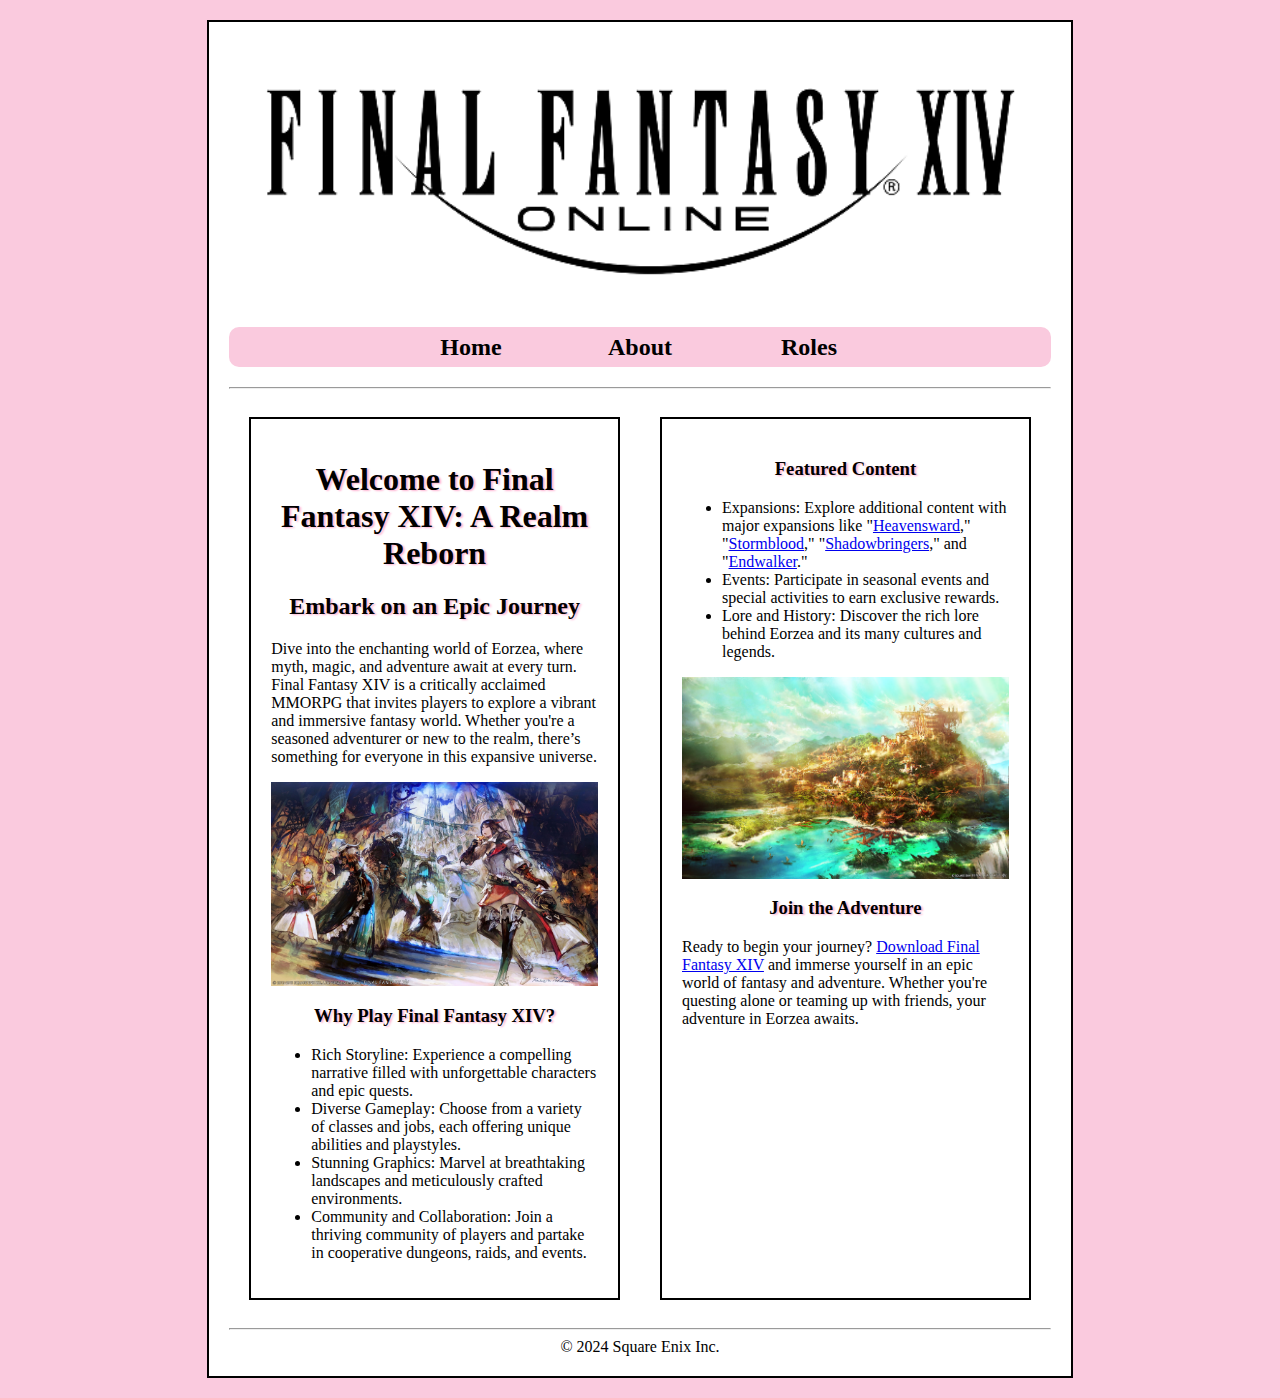
<file: adv_css/index.html>
<!DOCTYPE html>
<html lang="en">
<head>
    <meta charset="UTF-8">
    <meta name="viewport" content="width=device-width, initial-scale=1.0">
    <title>Final Fantasy XIV</title>
    <link rel="stylesheet" href="css/styles.css">
</head>
<body>
  <div id="container">
    <header>
        <img id="banner" src="images/Final_Fantasy_XIV_Online_logo.png" alt="Final Fantasy XIV Logo header">
    </header>
    <nav>
       <ul>
        <li><a href="index.html">Home</a></li>
        <li><a href="about.html">About</a></li>
        <li><a href="classes.html">Roles</a></li>

       </ul>
        
        
        
    </nav>
    <hr>
    <main id="two_col">
        <section id="col1">
         <h1 class="heading_style"> Welcome to Final Fantasy XIV: A Realm Reborn</h1>
        <h2 class="heading_style">Embark on an Epic Journey</h2>
        <p>Dive into the enchanting world of Eorzea, where myth, magic, and adventure await at every turn. Final Fantasy XIV is a critically acclaimed MMORPG that invites players to explore a vibrant and immersive fantasy world. Whether you're a seasoned adventurer or new to the realm, there’s something for everyone in this expansive universe.</p>
        
        <img src="images/Ffxivfoundation.jpeg" alt="Official art of the Foundation area in Final Fantasy XIV">

        <h3 class="heading_style">Why Play Final Fantasy XIV?</h3>
        <ul>
            <li>Rich Storyline: Experience a compelling narrative filled with unforgettable characters and epic quests.</li>
            <li>Diverse Gameplay: Choose from a variety of classes and jobs, each offering unique abilities and playstyles.</li>
            <li>Stunning Graphics: Marvel at breathtaking landscapes and meticulously crafted environments.</li>
            <li>Community and Collaboration: Join a thriving community of players and partake in cooperative dungeons, raids, and events.</li>
        </ul>
        </section>
        <aside id="col2"> 
        <h3 class="heading_style">Featured Content</h3>
        <ul>
            <li>Expansions: Explore additional content with major expansions like "<a href="https://na.finalfantasyxiv.com/heavensward/?utm_source=pr2&utm_medium=top_btn&utm_campaign=na_heavensward" target="_blank">Heavensward</a>," "<a href="https://na.finalfantasyxiv.com/stormblood/?utm_source=pr2&utm_medium=top_btn&utm_campaign=na_stormblood" target="_blank">Stormblood</a>," "<a href="https://na.finalfantasyxiv.com/shadowbringers/?utm_source=pr2&utm_medium=top_btn&utm_campaign=na_shadowbringers" target="_blank">Shadowbringers</a>," and "<a href="https://na.finalfantasyxiv.com/endwalker/?utm_source=pr2&utm_medium=top_btn&utm_campaign=na_endwalker" target="_blank">Endwalker</a>."</li>
            <li>Events: Participate in seasonal events and special activities to earn exclusive rewards.</li>
            <li>Lore and History: Discover the rich lore behind Eorzea and its many cultures and legends.</li>
        </ul>
        <img src="images/tulli.jpg" alt="Official art of the Tuliyollal area in Final Fantasy XIV">
        
        <h3 class="heading_style">Join the Adventure</h3>
        <p>Ready to begin your journey? <a href="https://na.finalfantasyxiv.com/" target="_blank">Download Final Fantasy XIV</a> and immerse yourself in an epic world of fantasy and adventure. Whether you're questing alone or teaming up with friends, your adventure in Eorzea awaits.</p>
        </aside>

       
      
    </main>
    <hr>
    <footer>
        &copy; 2024 Square Enix Inc.
    </footer>
</div>
</body>
</html>
</file>
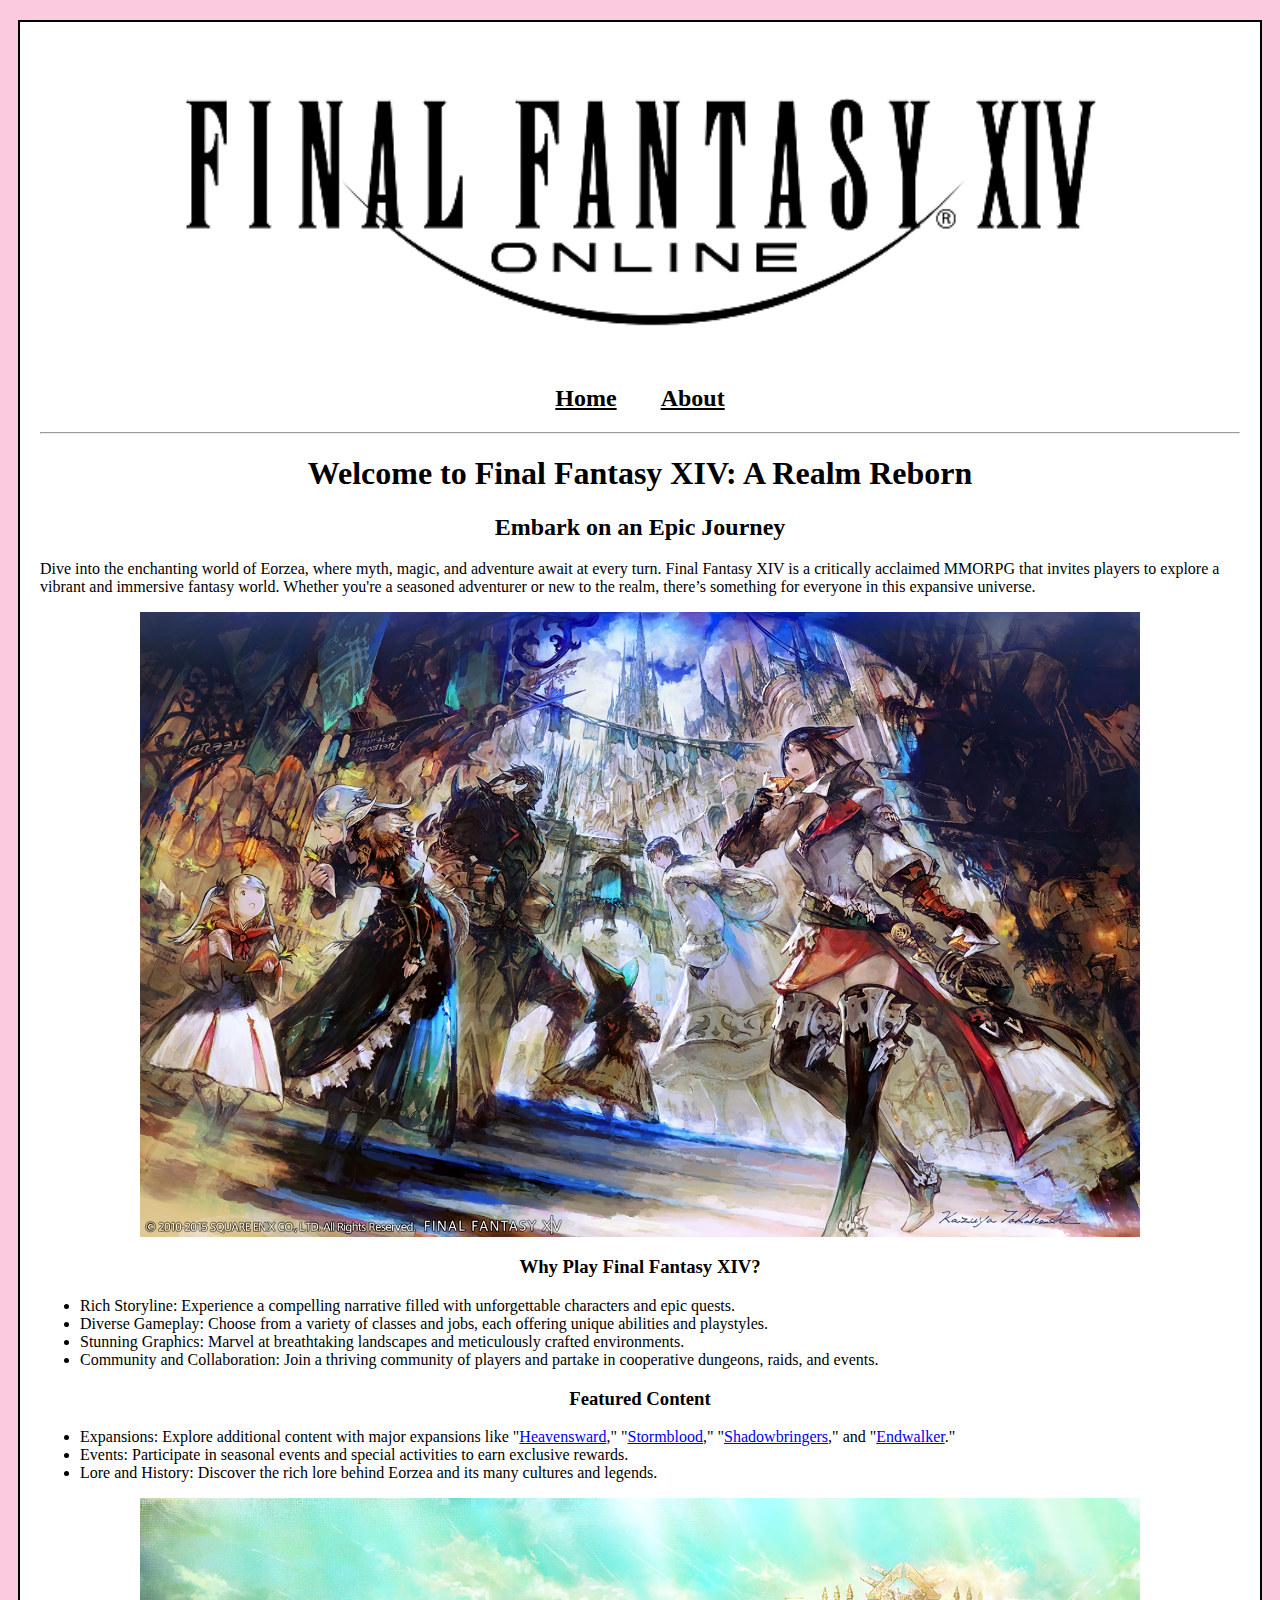
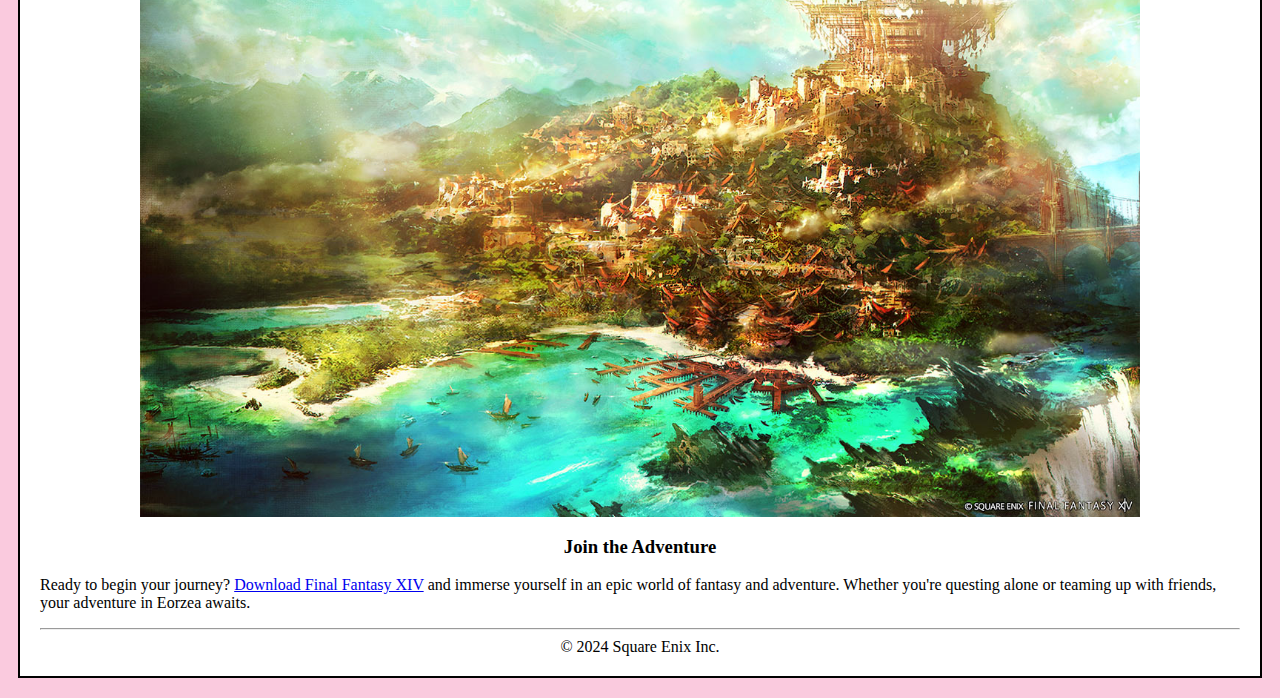
<file: HTML5_intro_to_css/index.html>
<!DOCTYPE html>
<html lang="en">
<head>
    <meta charset="UTF-8">
    <meta name="viewport" content="width=device-width, initial-scale=1.0">
    <title>Final Fantasy XIV</title>
    <link rel="stylesheet" href="css/styles.css">
</head>
<body>
  <div id="container">
    <header>
        <img src="images/Final_Fantasy_XIV_Online_logo.png" alt="Final Fantasy XIV Logo header">
    </header>
    <nav>
        <a href="index.html">Home</a>
        <a href="about.html">About</a>
    </nav>
    <hr>
    <main>
        <h1>Welcome to Final Fantasy XIV: A Realm Reborn</h1>
        <h2>Embark on an Epic Journey</h2>
        <p>Dive into the enchanting world of Eorzea, where myth, magic, and adventure await at every turn. Final Fantasy XIV is a critically acclaimed MMORPG that invites players to explore a vibrant and immersive fantasy world. Whether you're a seasoned adventurer or new to the realm, there’s something for everyone in this expansive universe.</p>
        
        <img src="images/Ffxivfoundation.jpeg" alt="Official art of the Foundation area in Final Fantasy XIV">

        <h3>Why Play Final Fantasy XIV?</h3>
        <ul>
            <li>Rich Storyline: Experience a compelling narrative filled with unforgettable characters and epic quests.</li>
            <li>Diverse Gameplay: Choose from a variety of classes and jobs, each offering unique abilities and playstyles.</li>
            <li>Stunning Graphics: Marvel at breathtaking landscapes and meticulously crafted environments.</li>
            <li>Community and Collaboration: Join a thriving community of players and partake in cooperative dungeons, raids, and events.</li>
        </ul>
        <h3>Featured Content</h3>
        <ul>
            <li>Expansions: Explore additional content with major expansions like "<a href="https://na.finalfantasyxiv.com/heavensward/?utm_source=pr2&utm_medium=top_btn&utm_campaign=na_heavensward" target="_blank">Heavensward</a>," "<a href="https://na.finalfantasyxiv.com/stormblood/?utm_source=pr2&utm_medium=top_btn&utm_campaign=na_stormblood" target="_blank">Stormblood</a>," "<a href="https://na.finalfantasyxiv.com/shadowbringers/?utm_source=pr2&utm_medium=top_btn&utm_campaign=na_shadowbringers" target="_blank">Shadowbringers</a>," and "<a href="https://na.finalfantasyxiv.com/endwalker/?utm_source=pr2&utm_medium=top_btn&utm_campaign=na_endwalker" target="_blank">Endwalker</a>."</li>
            <li>Events: Participate in seasonal events and special activities to earn exclusive rewards.</li>
            <li>Lore and History: Discover the rich lore behind Eorzea and its many cultures and legends.</li>
        </ul>
        <img src="images/tulli.jpg" alt="Official art of the Tuliyollal area in Final Fantasy XIV">
        
        <h3>Join the Adventure</h3>
        <p>Ready to begin your journey? <a href="https://na.finalfantasyxiv.com/" target="_blank">Download Final Fantasy XIV</a> and immerse yourself in an epic world of fantasy and adventure. Whether you're questing alone or teaming up with friends, your adventure in Eorzea awaits.</p>

    </main>
    <hr>
    <footer>
        &copy; 2024 Square Enix Inc.
    </footer>
</div>
</body>
</html>
</file>
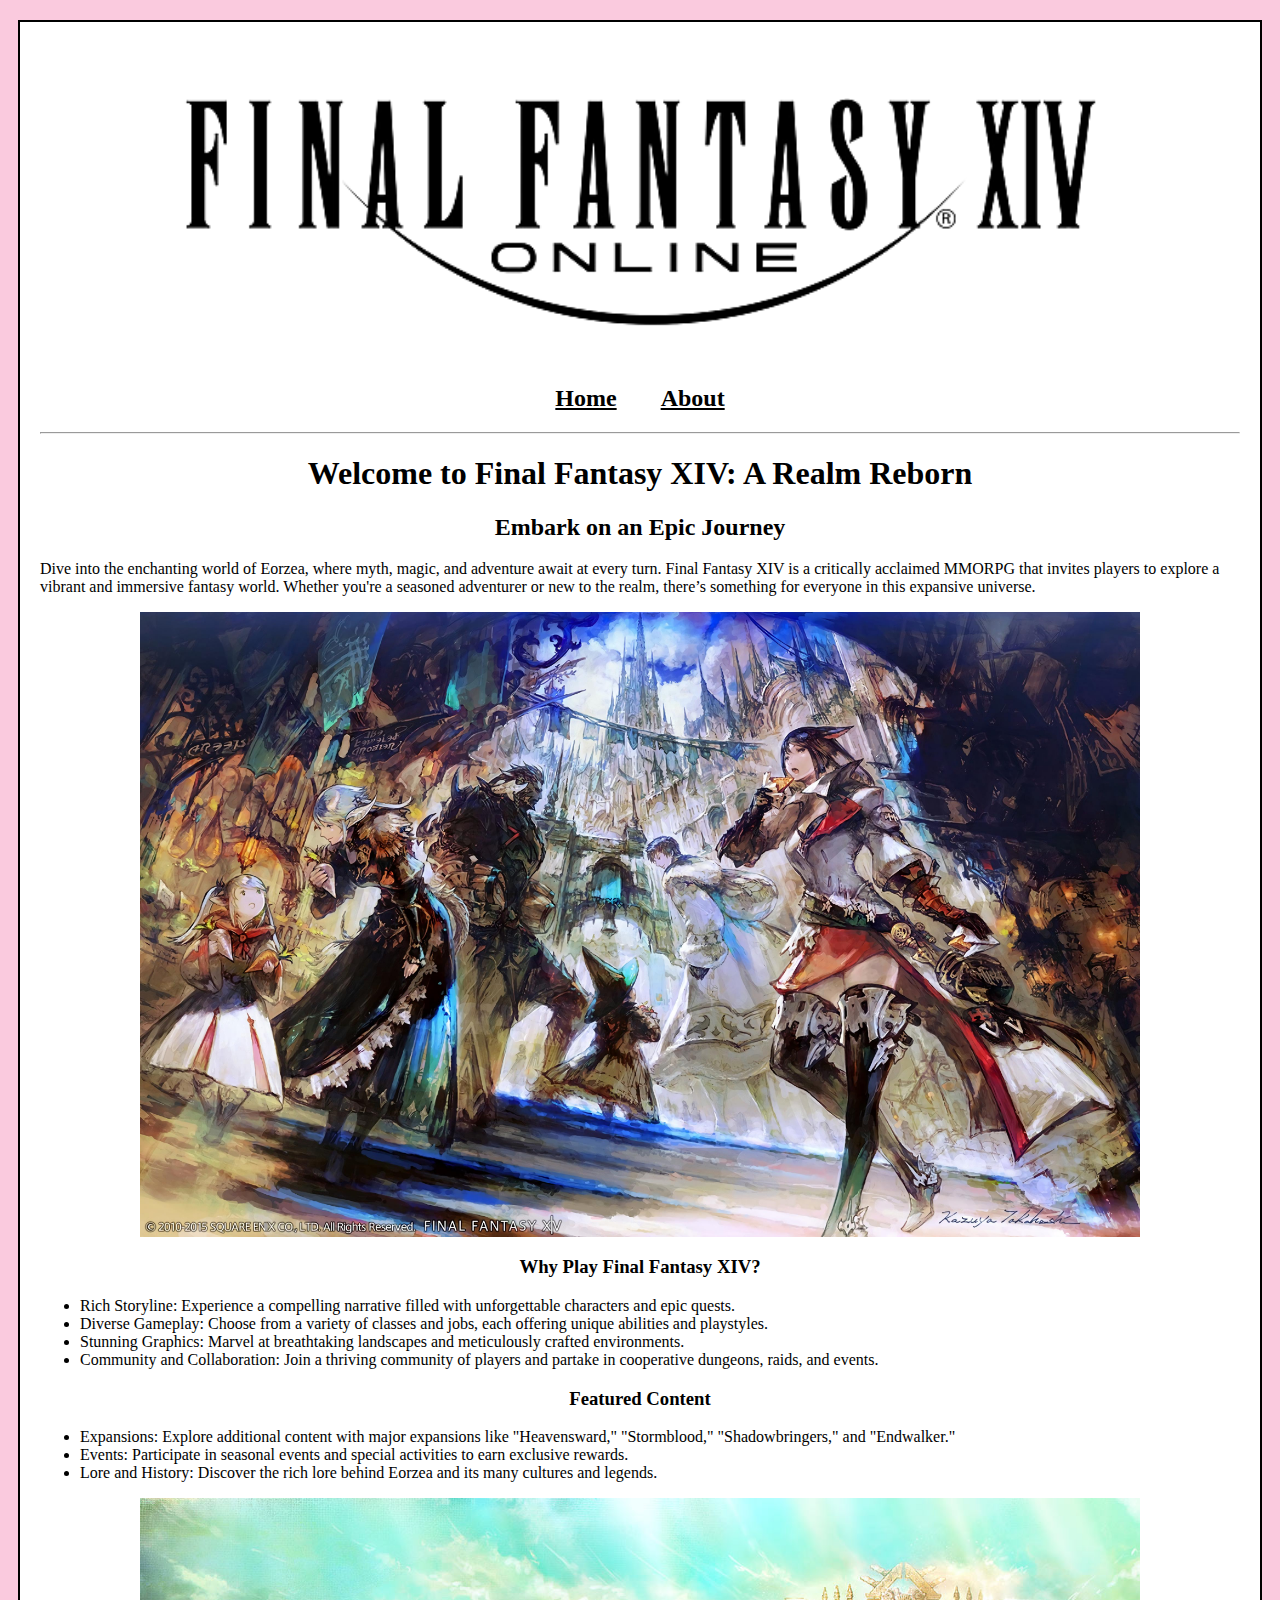
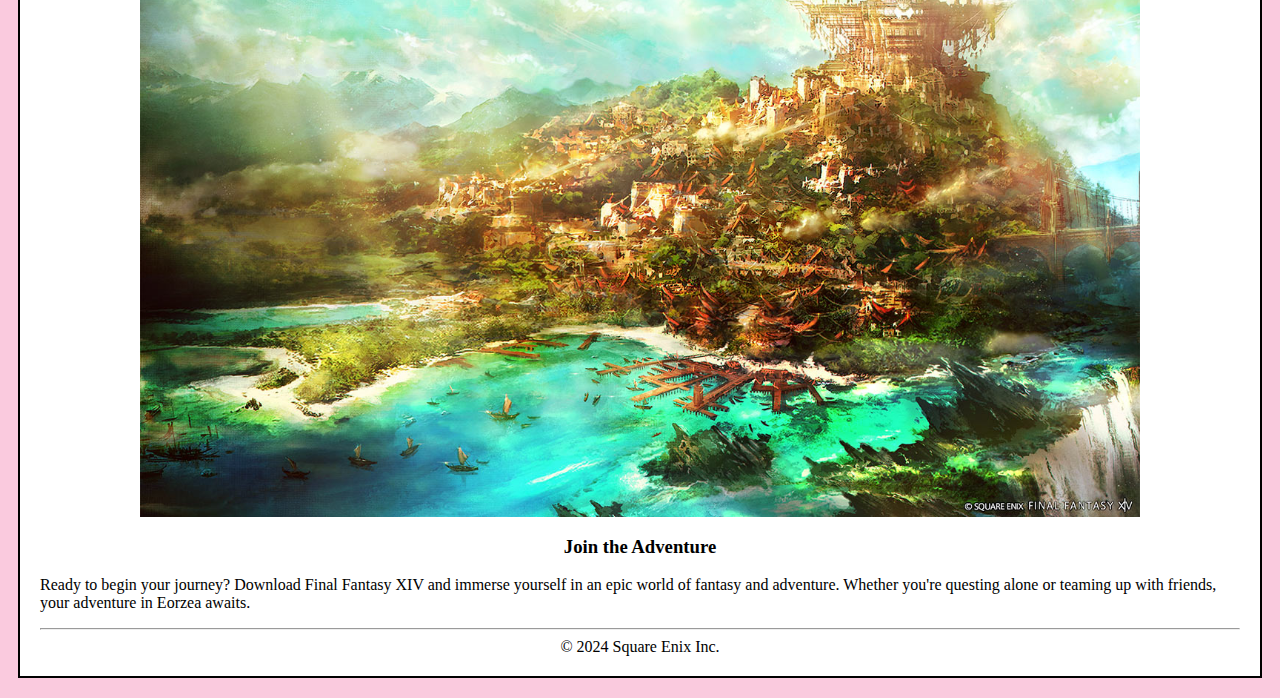
<file: HTML5_to_intro_css/index.html>
<!DOCTYPE html>
<html lang="en">
<head>
    <meta charset="UTF-8">
    <meta name="viewport" content="width=device-width, initial-scale=1.0">
    <title>Final Fantasy XIV</title>
    <link rel="stylesheet" href="css/styles.css">
</head>
<body>
  <div id="container">
    <header>
        <img src="images/Final_Fantasy_XIV_Online_logo.png" alt="Final Fantasy XIV Logo header">
    </header>
    <nav>
        <a href="index.html">Home</a>
        <a href="about.html">About</a>
    </nav>
    <hr>
    <main>
        <h1>Welcome to Final Fantasy XIV: A Realm Reborn</h1>
        <h2>Embark on an Epic Journey</h2>
        <p>Dive into the enchanting world of Eorzea, where myth, magic, and adventure await at every turn. Final Fantasy XIV is a critically acclaimed MMORPG that invites players to explore a vibrant and immersive fantasy world. Whether you're a seasoned adventurer or new to the realm, there’s something for everyone in this expansive universe.</p>
        
        <img src="images/Ffxivfoundation.jpeg" alt="Official art of the Foundation area in Final Fantasy XIV">

        <h3>Why Play Final Fantasy XIV?</h3>
        <ul>
            <li>Rich Storyline: Experience a compelling narrative filled with unforgettable characters and epic quests.</li>
            <li>Diverse Gameplay: Choose from a variety of classes and jobs, each offering unique abilities and playstyles.</li>
            <li>Stunning Graphics: Marvel at breathtaking landscapes and meticulously crafted environments.</li>
            <li>Community and Collaboration: Join a thriving community of players and partake in cooperative dungeons, raids, and events.</li>
        </ul>
        <h3>Featured Content</h3>
        <ul>
            <li>Expansions: Explore additional content with major expansions like "Heavensward," "Stormblood," "Shadowbringers," and "Endwalker."</li>
            <li>Events: Participate in seasonal events and special activities to earn exclusive rewards.</li>
            <li>Lore and History: Discover the rich lore behind Eorzea and its many cultures and legends.</li>
        </ul>
        <img src="images/tulli.jpg" alt="Official art of the Tuliyollal area in Final Fantasy XIV">
        
        <h3>Join the Adventure</h3>
        <p>Ready to begin your journey? Download Final Fantasy XIV and immerse yourself in an epic world of fantasy and adventure. Whether you're questing alone or teaming up with friends, your adventure in Eorzea awaits.</p>

    </main>
    <hr>
    <footer>
        &copy; 2024 Square Enix Inc.
    </footer>
</div>
</body>
</html>
</file>
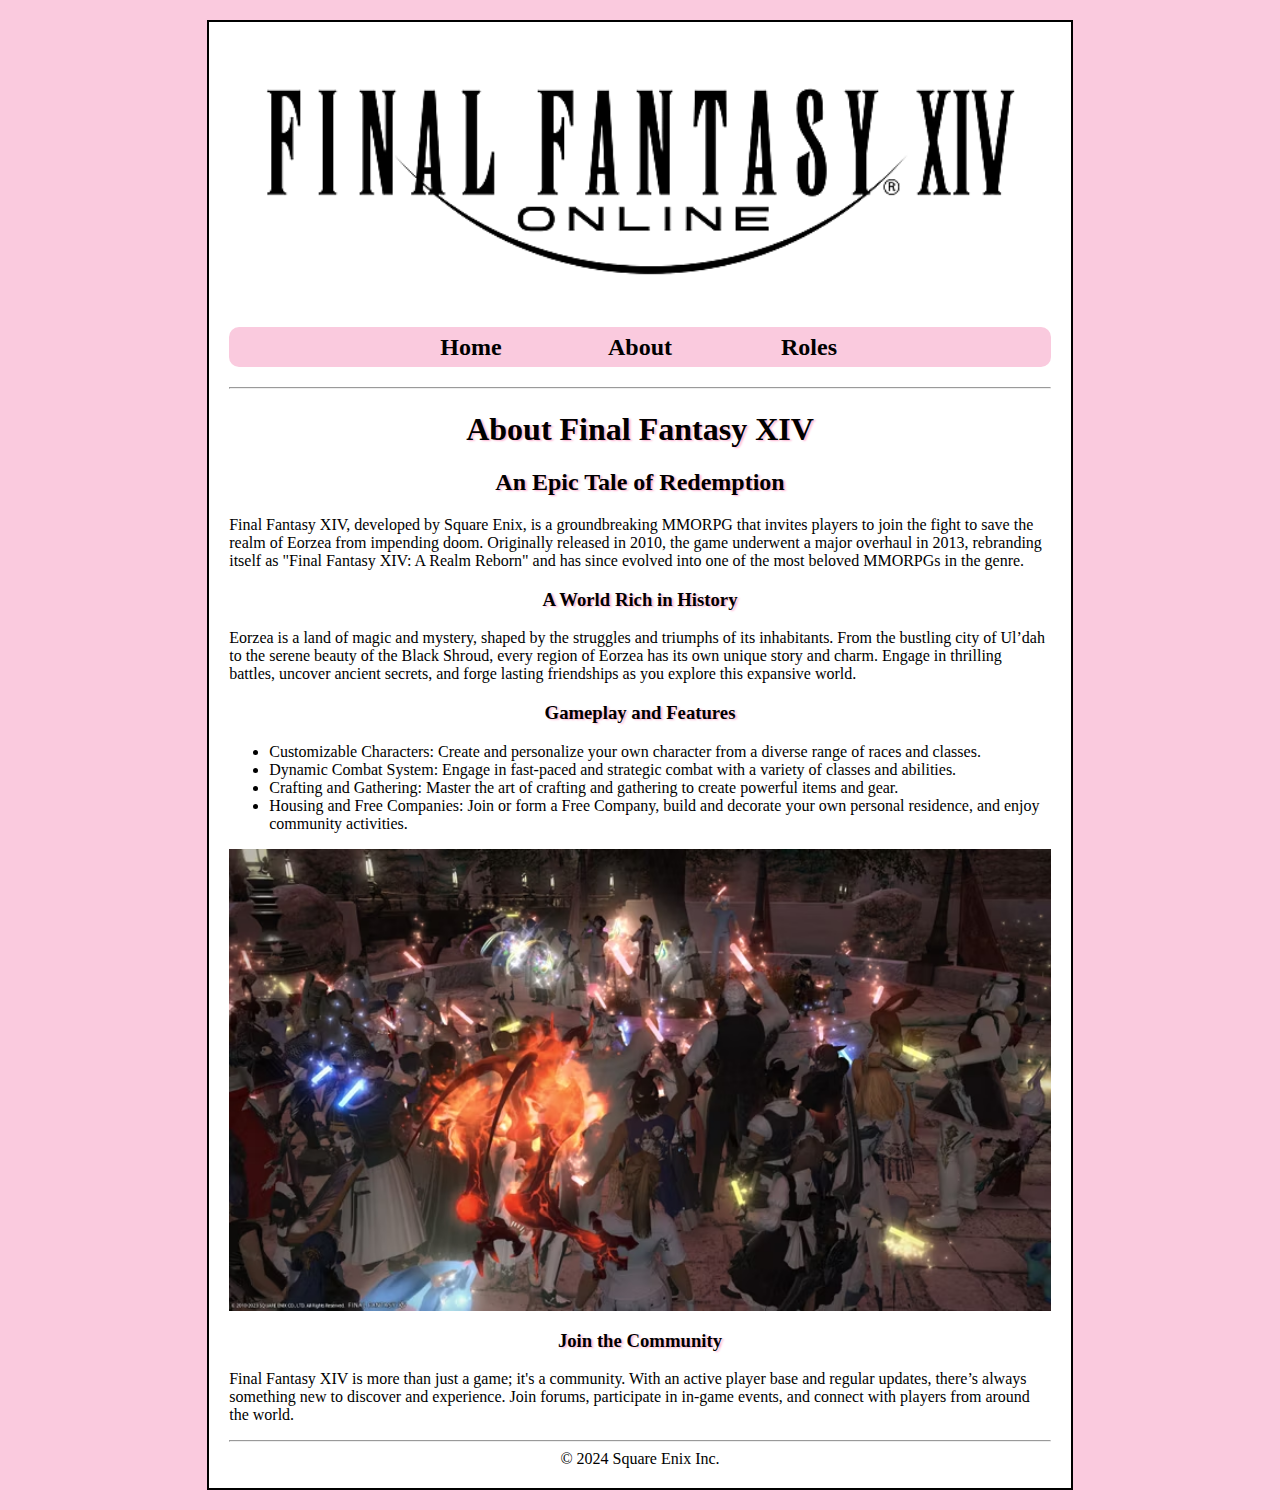
<file: adv_css/about.html>
<!DOCTYPE html>
<html lang="en">
<head>
    <meta charset="UTF-8">
    <meta name="viewport" content="width=device-width, initial-scale=1.0">
    <title>Final Fantasy XIV</title>
    <link rel="stylesheet" href="css/styles.css">
</head>
<body>
   <div id="container">
    <header>
        <img id="banner" src="images/Final_Fantasy_XIV_Online_logo.png" alt="Final Fantasy XIV Logo header">
    </header>
    <nav>
        <ul>
         <li><a href="index.html">Home</a></li>
         <li><a href="about.html">About</a></li>
         <li><a href="classes.html">Roles</a></li>
 
        </ul>
         
         
         
     </nav>
    <hr>
    <main>
        <h1 class="heading_style">About Final Fantasy XIV</h1>
        <h2 class="heading_style">An Epic Tale of Redemption</h2>
        <p>Final Fantasy XIV, developed by Square Enix, is a groundbreaking MMORPG that invites players to join the fight to save the realm of Eorzea from impending doom. Originally released in 2010, the game underwent a major overhaul in 2013, rebranding itself as "Final Fantasy XIV: A Realm Reborn" and has since evolved into one of the most beloved MMORPGs in the genre.</p>
        <h3 class="heading_style">A World Rich in History</h3>
        <p>Eorzea is a land of magic and mystery, shaped by the struggles and triumphs of its inhabitants. From the bustling city of Ul’dah to the serene beauty of the Black Shroud, every region of Eorzea has its own unique story and charm. Engage in thrilling battles, uncover ancient secrets, and forge lasting friendships as you explore this expansive world.</p>
        <h3 class="heading_style">Gameplay and Features</h3>
        <ul>
            <li>Customizable Characters: Create and personalize your own character from a diverse range of races and classes.</li>
            <li>Dynamic Combat System: Engage in fast-paced and strategic combat with a variety of classes and abilities.</li>
            <li>Crafting and Gathering: Master the art of crafting and gathering to create powerful items and gear.</li>
            <li>Housing and Free Companies: Join or form a Free Company, build and decorate your own personal residence, and enjoy community activities.</li>
        </ul>
        <img src="images/players-watching-a-bard-band-in-limsa-lominsa-final-fantasy-14-for-eorzea-rescue-during-the-night.png" alt="Bard charity event held in game in Final Fantasy XIV">
        <h3 class="heading_style">Join the Community</h3>
        <p>Final Fantasy XIV is more than just a game; it's a community. With an active player base and regular updates, there’s always something new to discover and experience. Join forums, participate in in-game events, and connect with players from around the world.</p>

    </main>
    <hr>
    <footer>
         &copy; 2024 Square Enix Inc.
    </footer>
    </div>
</body>
</html>
</file>
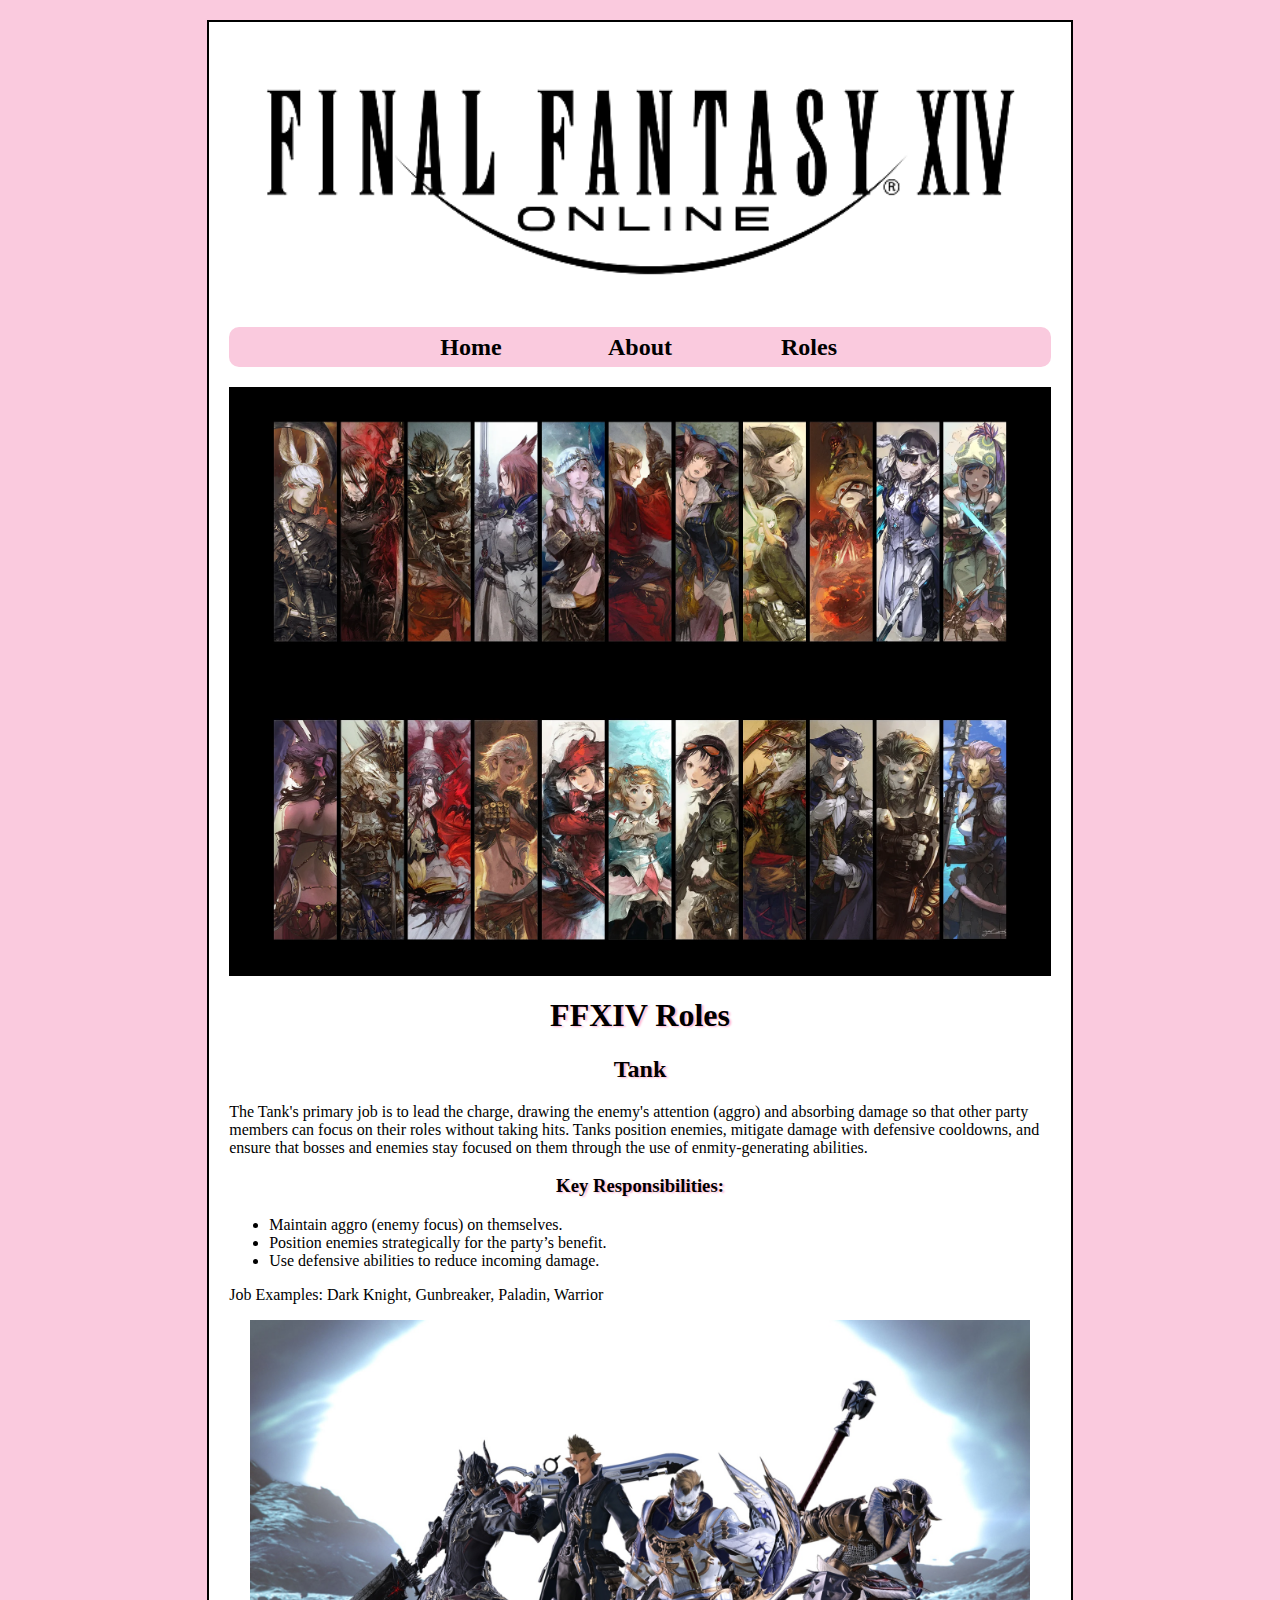
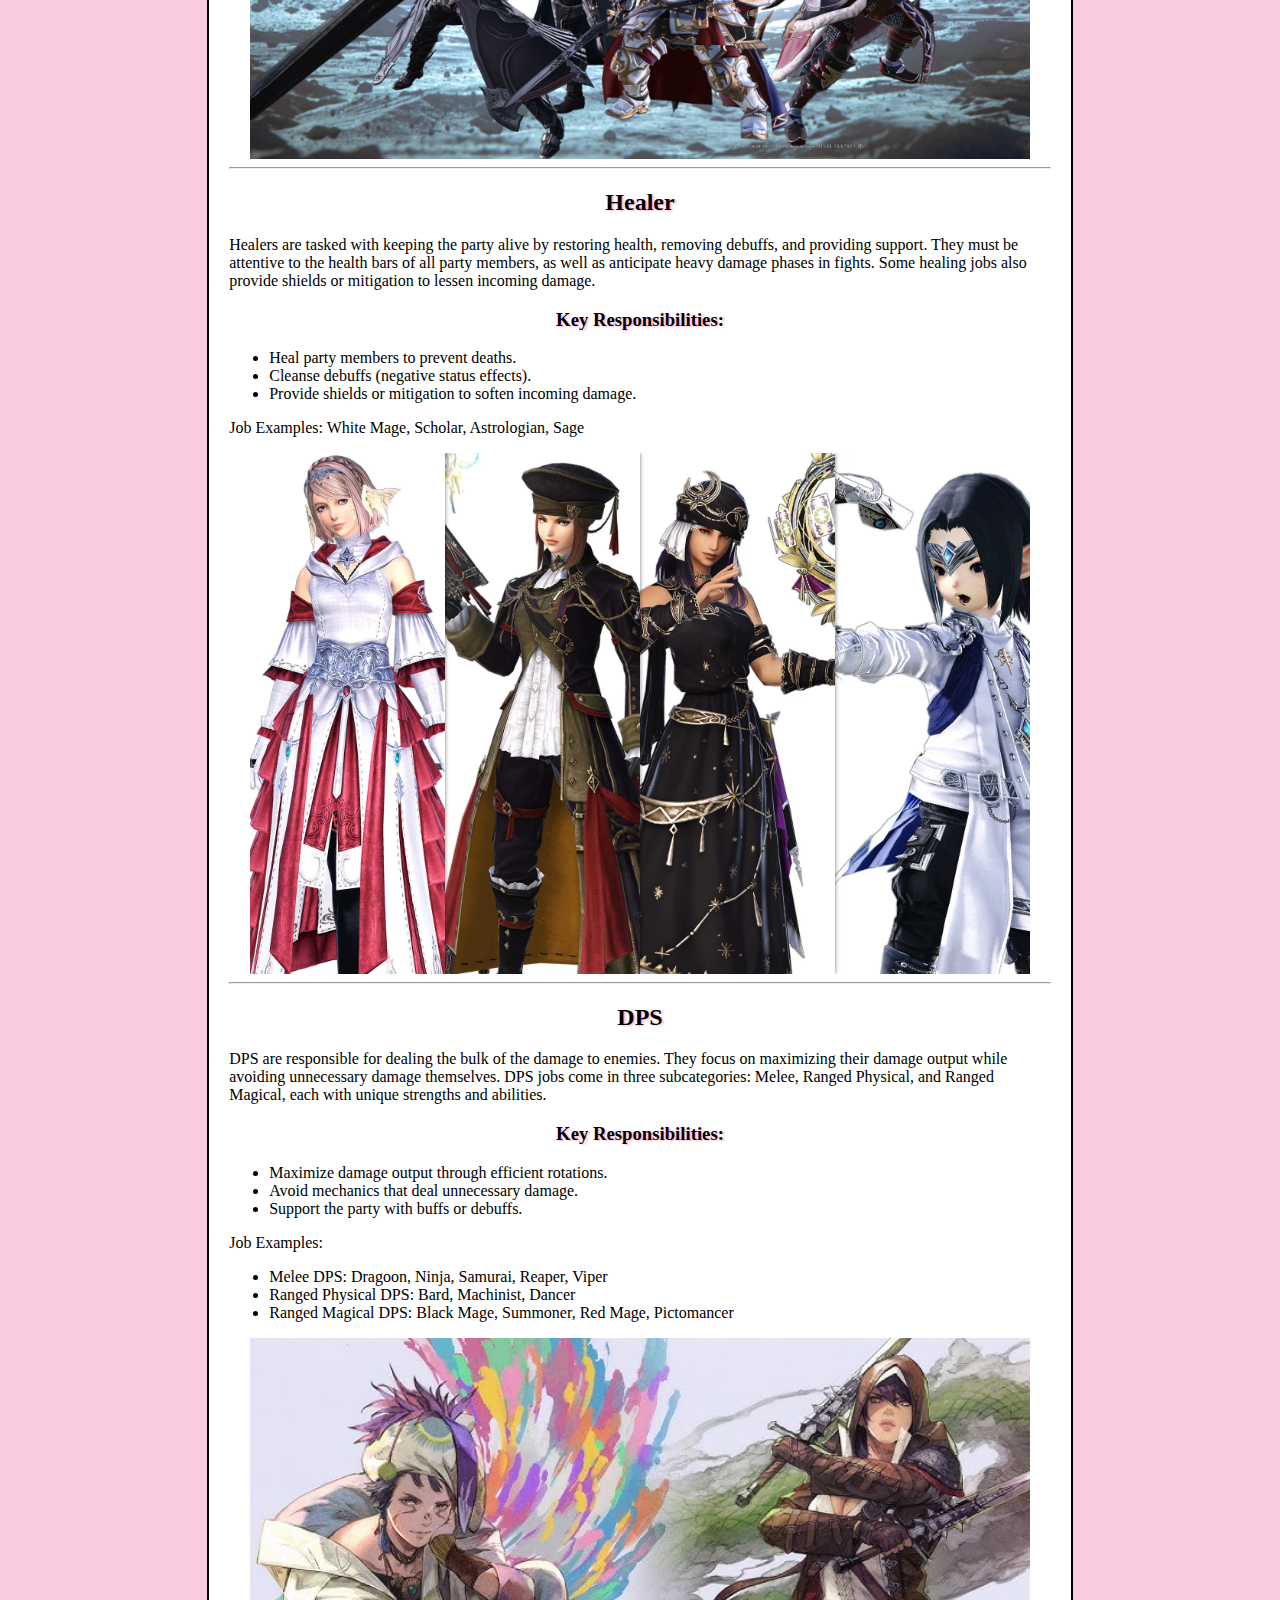
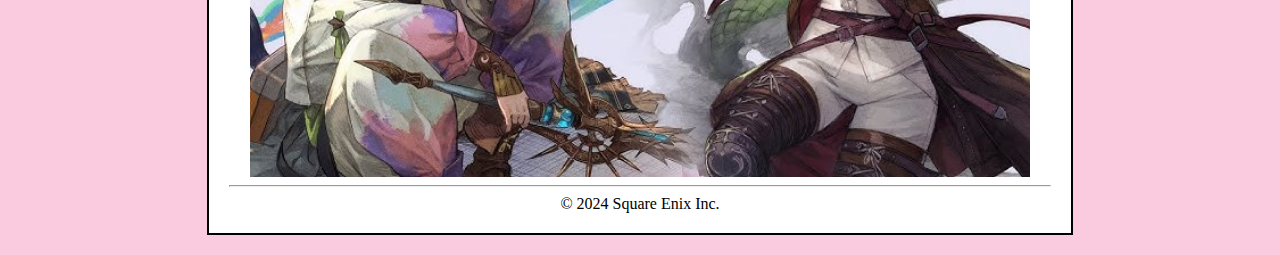
<file: adv_css/classes.html>
<!DOCTYPE html>
<html lang="en">
<head>
    <meta charset="UTF-8">
    <meta name="viewport" content="width=device-width, initial-scale=1.0">
    <title>Final Fantasy XIV: Jobs</title>
    <link rel="stylesheet" href="css/styles.css">
</head>
<body>
    <div id="container">
        <header>
            <img id="banner" src="images/Final_Fantasy_XIV_Online_logo.png" alt="Final Fantasy XIV Logo header">
        </header>
        <nav>
            <ul>
             <li><a href="index.html">Home</a></li>
             <li><a href="about.html">About</a></li>
             <li><a href="classes.html">Roles</a></li>
     
            </ul>
             
             
             
         </nav>
        <main>
           <img src="images/jobpreview.png" alt="Art of all jobs in their respective gear in Final Fantasy XIV">
           <h1 class="heading_style">FFXIV Roles</h1>
                
           <h2 class="heading_style"> Tank</h2>
                <p>The Tank's primary job is to lead the charge, drawing the enemy's attention (aggro) and absorbing damage so that other party members can focus on their roles without taking hits. Tanks position enemies, mitigate damage with defensive cooldowns, and ensure that bosses and enemies stay focused on them through the use of enmity-generating abilities.</p>
           
           <h3 class="heading_style">Key Responsibilities:</h3>
            <ul>
               <li>Maintain aggro (enemy focus) on themselves.</li>
               <li>Position enemies strategically for the party’s benefit.</li>
               <li>Use defensive abilities to reduce incoming damage.</li>
           </ul>
           
           <p>Job Examples: Dark Knight, Gunbreaker, Paladin, Warrior</p>
           <img class="Role_post" src="images/FFXIV-111721-Shot-01-Tank-Hero.jpg" alt="All four tank jobs in their respective class gear in Final Fantasy XIV">
                <hr>

           <h2 class="heading_style"> Healer</h2>
                <p>Healers are tasked with keeping the party alive by restoring health, removing debuffs, and providing support. They must be attentive to the health bars of all party members, as well as anticipate heavy damage phases in fights. Some healing jobs also provide shields or mitigation to lessen incoming damage.</p>
           
           <h3 class="heading_style">Key Responsibilities:</h3>
           <ul>
               <li>Heal party members to prevent deaths.</li>
               <li>Cleanse debuffs (negative status effects).</li>
               <li>Provide shields or mitigation to soften incoming damage.</li>
           </ul>
           
           <p>Job Examples: White Mage, Scholar, Astrologian, Sage</p>
           <img class="Role_post" src="images/jlee_240212_1001_ffxiv_healers.png" alt="All four healer jobs in their respective class gear in Final Fantasy XIV">
                <hr>

           <h2 class="heading_style"> DPS </h2>
                <p>DPS are responsible for dealing the bulk of the damage to enemies. They focus on maximizing their damage output while avoiding unnecessary damage themselves. DPS jobs come in three subcategories: Melee, Ranged Physical, and Ranged Magical, each with unique strengths and abilities.</p>
           
           <h3 class="heading_style">Key Responsibilities:</h3>
           <ul>
               <li>Maximize damage output through efficient rotations.</li>
               <li>Avoid mechanics that deal unnecessary damage.</li>
               <li>Support the party with buffs or debuffs.</li>
           </ul>
           
           <p>Job Examples:</p>
           <ul>
               <li>Melee DPS: Dragoon, Ninja, Samurai, Reaper, Viper</li>
               <li>Ranged Physical DPS: Bard, Machinist, Dancer</li>
               <li>Ranged Magical DPS: Black Mage, Summoner, Red Mage, Pictomancer</li>
           </ul>
           <img class="Role_post" src="images/hq720.jpg" alt="The new Viper and Pictomancer classes in FFXIV">    
           
           <hr>
        </main>
        <footer>
            &copy; 2024 Square Enix Inc.
        </footer>
    </div>
</body>
</html>
</file>
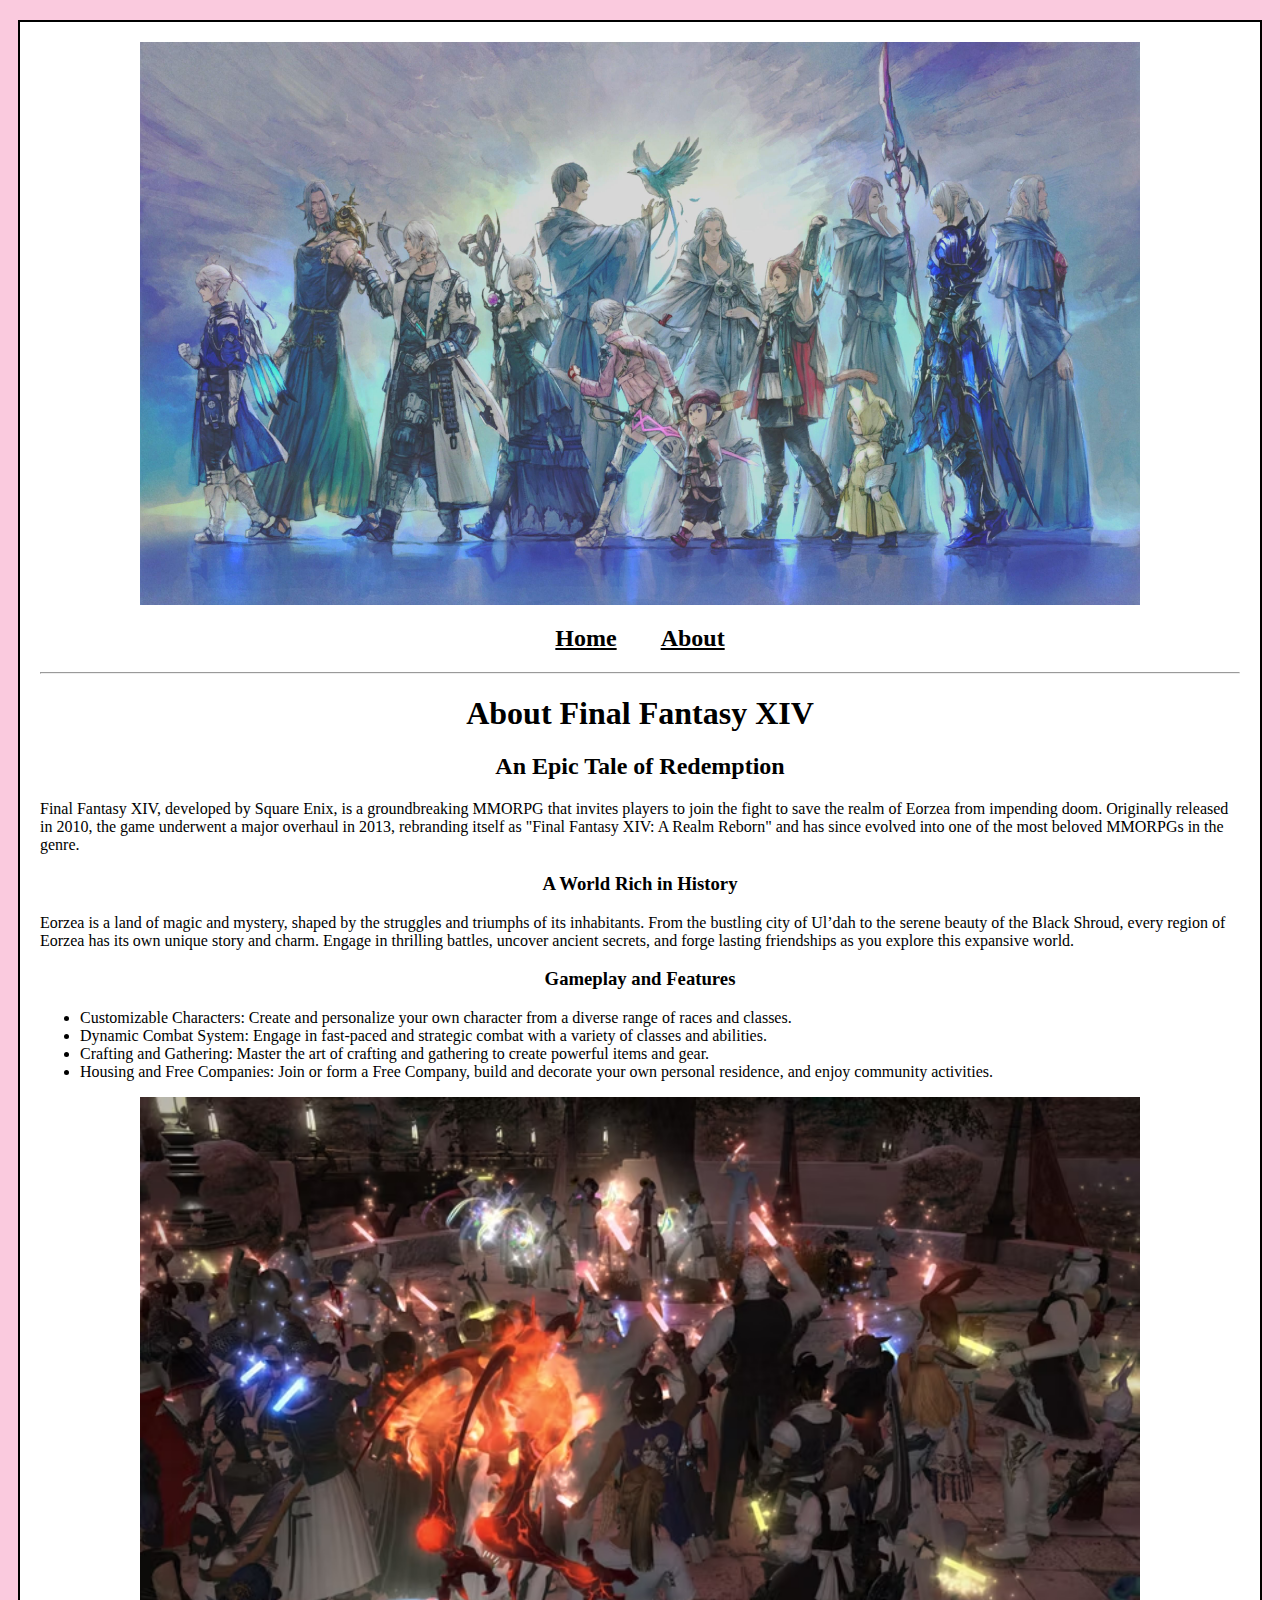
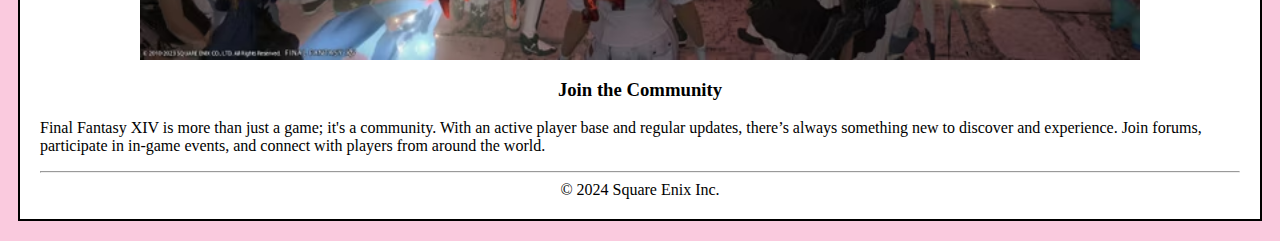
<file: HTML5_intro_to_css/about.html>
<!DOCTYPE html>
<html lang="en">
<head>
    <meta charset="UTF-8">
    <meta name="viewport" content="width=device-width, initial-scale=1.0">
    <title>Final Fantasy XIV</title>
    <link rel="stylesheet" href="css/styles.css">
</head>
<body>
   <div id="container">
    <header>
        <img src="images/syya7v8uqb681.jpg" alt="Header image displaying FFXIV's Character cast">
    </header>
    <nav>
        <a href="index.html">Home</a>
        <a href="about.html">About</a>
    </nav>
    <hr>
    <main>
        <h1>About Final Fantasy XIV</h1>
        <h2>An Epic Tale of Redemption</h2>
        <p>Final Fantasy XIV, developed by Square Enix, is a groundbreaking MMORPG that invites players to join the fight to save the realm of Eorzea from impending doom. Originally released in 2010, the game underwent a major overhaul in 2013, rebranding itself as "Final Fantasy XIV: A Realm Reborn" and has since evolved into one of the most beloved MMORPGs in the genre.</p>
        <h3>A World Rich in History</h3>
        <p>Eorzea is a land of magic and mystery, shaped by the struggles and triumphs of its inhabitants. From the bustling city of Ul’dah to the serene beauty of the Black Shroud, every region of Eorzea has its own unique story and charm. Engage in thrilling battles, uncover ancient secrets, and forge lasting friendships as you explore this expansive world.</p>
        <h3>Gameplay and Features</h3>
        <ul>
            <li>Customizable Characters: Create and personalize your own character from a diverse range of races and classes.</li>
            <li>Dynamic Combat System: Engage in fast-paced and strategic combat with a variety of classes and abilities.</li>
            <li>Crafting and Gathering: Master the art of crafting and gathering to create powerful items and gear.</li>
            <li>Housing and Free Companies: Join or form a Free Company, build and decorate your own personal residence, and enjoy community activities.</li>
        </ul>
        <img src="images/players-watching-a-bard-band-in-limsa-lominsa-final-fantasy-14-for-eorzea-rescue-during-the-night.png" alt="Bard charity event held in game in Final Fantasy XIV">
        <h3>Join the Community</h3>
        <p>Final Fantasy XIV is more than just a game; it's a community. With an active player base and regular updates, there’s always something new to discover and experience. Join forums, participate in in-game events, and connect with players from around the world.</p>

    </main>
    <hr>
    <footer>
         &copy; 2024 Square Enix Inc.
    </footer>
    </div>
</body>
</html>
</file>
<file: adv_css/css/styles.css>
body {
    background-color: #facade;
}

#container {
    background-color: white;
    width: 65%;
    margin: 20px auto;
    border: 2px double black;
    padding: 20px;
}

#banner {
    width: 100%;

}

#col1 {
    width: 50%;
    border: 2px solid black;
    margin: 20px;
    padding: 20px
}

#col2 {
    width: 50%;
    border: 2px solid black;
    margin: 20px;
    padding: 20px
}


.heading_style {
    text-shadow: 2px 1px 2px #ffb4d3;
}

.Role_post {
    width: 95%;
}

img {
    display: block;
    margin: 0 auto;
    width: 100%;
}
nav {
    text-align: center;
    margin: 20px 0;
    background-color: #facade;
    border-radius: 10px;
}
nav ul {
    list-style-type: none;
    padding: 0;
}

nav li {
    display: inline-block;
}

nav li a {
    display: block;
    color: rgb(0, 0, 0);
    font-size: 24px;
    font-weight: bold;
    text-decoration: none;
    margin: 0 20px;
    width: 125px;
    height: 40px;
    line-height: 40px;

    
}

nav a:hover {
    background-color: white;
    color: black;
}
#two_col {
    display: flex;
}
h1, h2, h3, footer {
    text-align: center;
}
</file>
<file: HTML5_intro_to_css/css/styles.css>
body {
    background-color: #facade;
}

#container {
    background-color: white;
    width: 1200px;
    margin: 20px auto;
    border: 2px double black;
    padding: 20px;
}
img {
    display: block;
    margin: 0 auto;
    width: 1000px;
}
nav {
    text-align: center;
    margin: 20px 0;
}

nav a {
    font-size: 24px;
    color: black;
    margin: 0 20px;
    font-weight: bold;
}
nav a:hover {
    text-decoration: none;
}
h1, h2, h3, footer {
    text-align: center;
}
</file>
<file: HTML5_to_intro_css/css/styles.css>
body {
    background-color: #facade;
}

#container {
    background-color: white;
    width: 1200px;
    margin: 20px auto;
    border: 2px double black;
    padding: 20px;
}
img {
    display: block;
    margin: 0 auto;
    width: 1000px;
}
nav {
    text-align: center;
    margin: 20px 0;
}

nav a {
    font-size: 24px;
    color: black;
    margin: 0 20px;
    font-weight: bold;
}
nav a:hover {
    text-decoration: none;
}
h1, h2, h3, footer {
    text-align: center;
}
</file>
